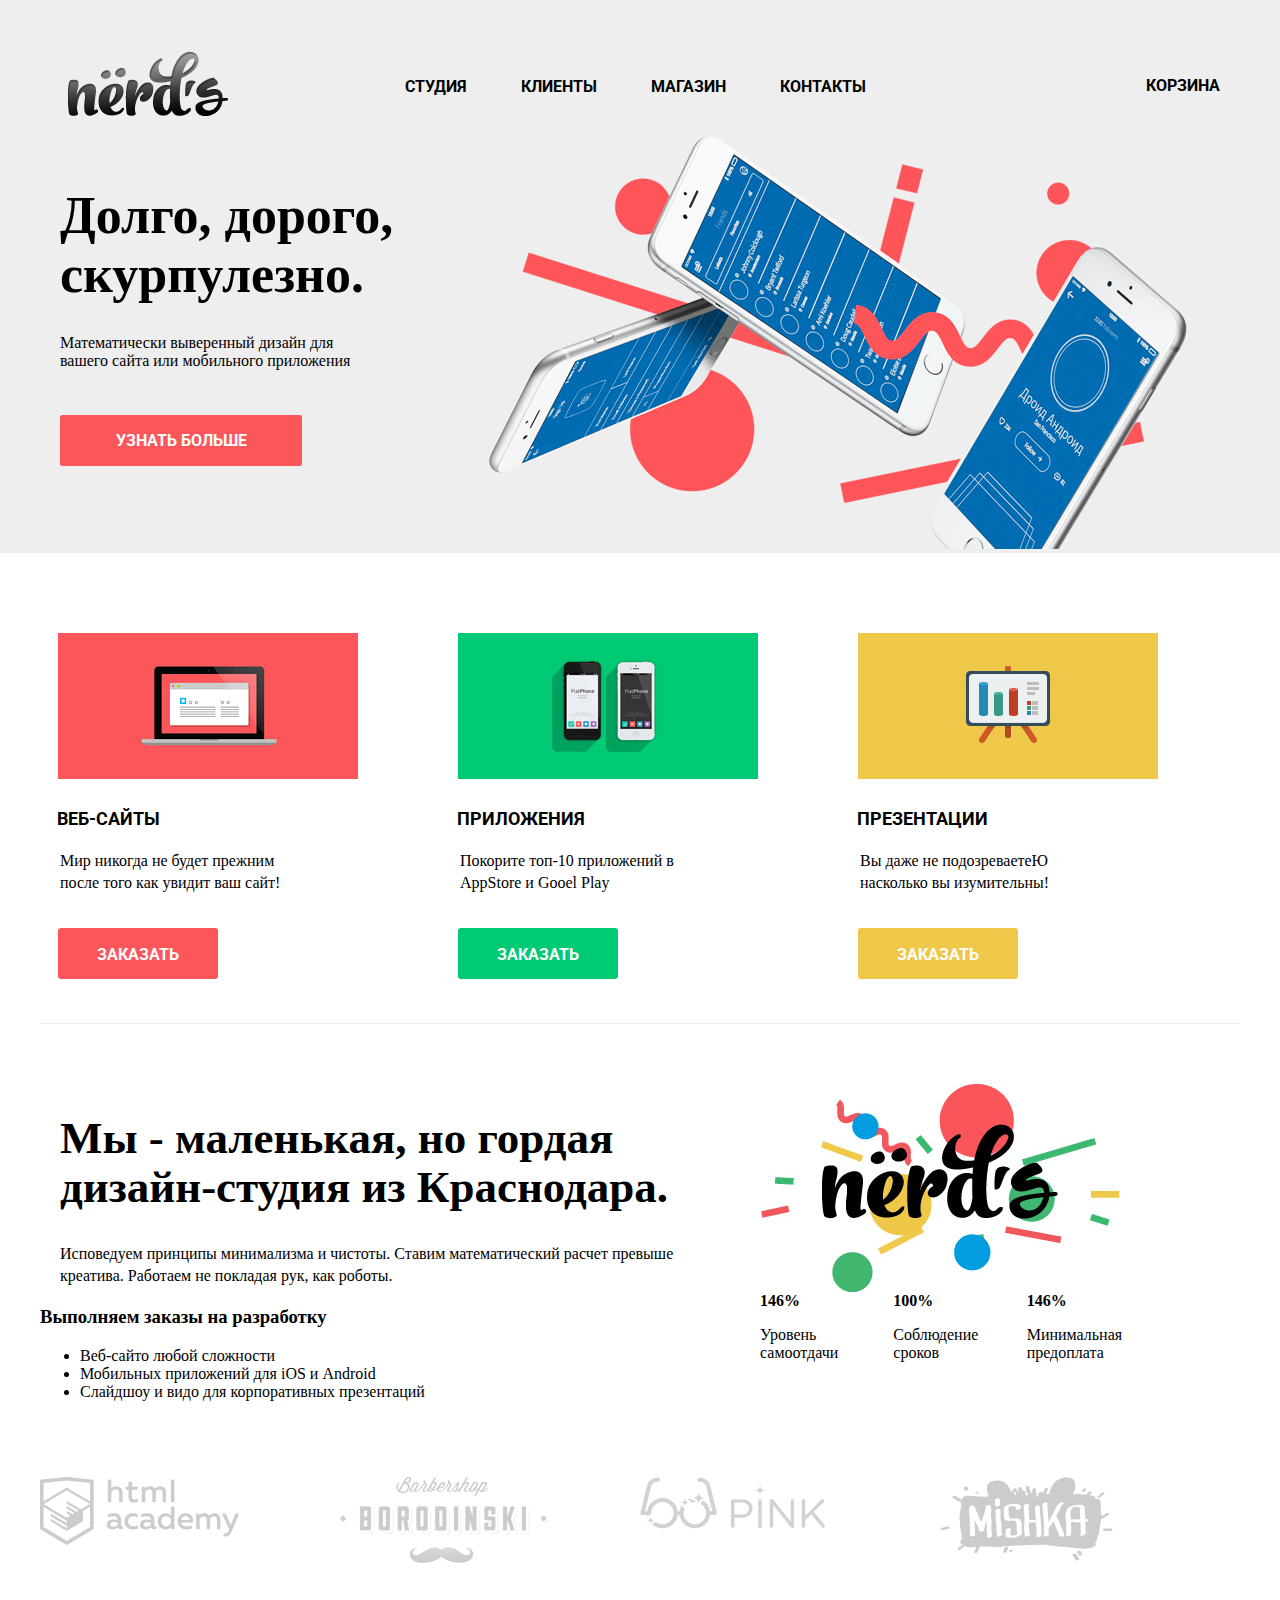
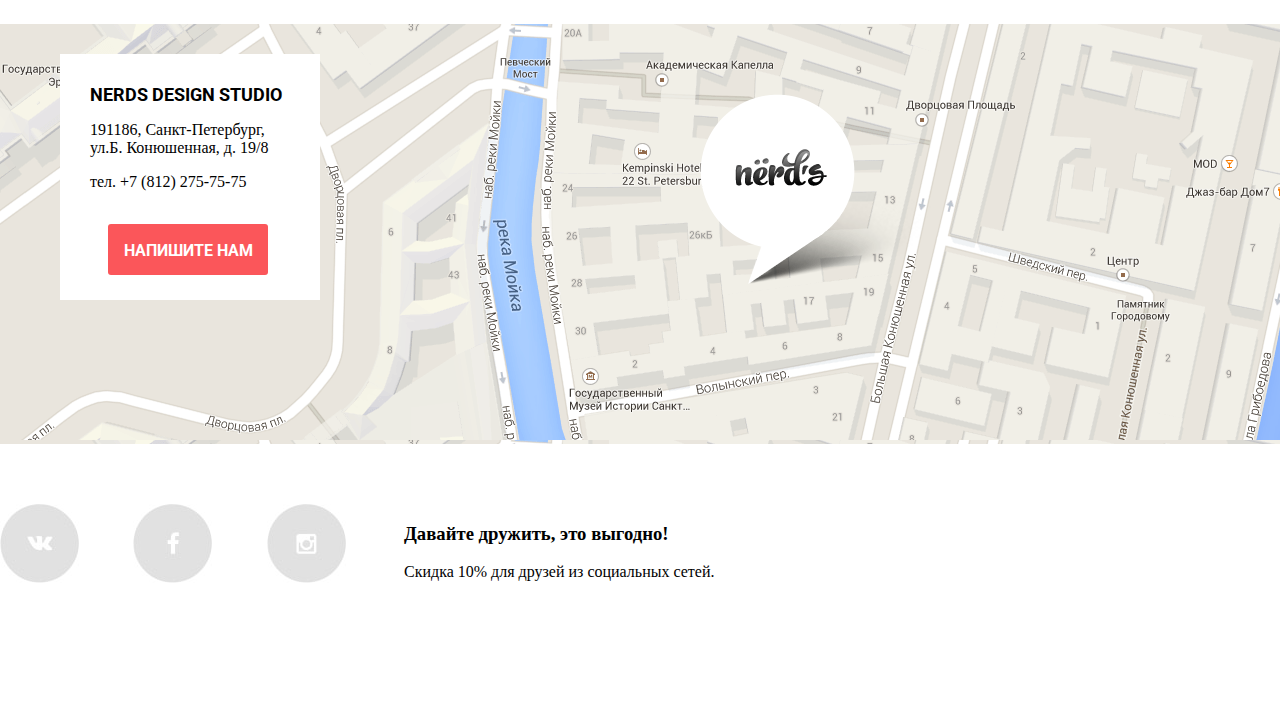
<file: index.html>
<!DOCTYPE html>
<html>
    <head>
        <title></title>
        <link href="https://fonts.googleapis.com/css?family=Roboto:400,700&amp;subset=cyrillic" rel="stylesheet">
         <link href="https://necolas.github.io/normalize.css/5.0.0/normalize.css" rel="stylesheet">
        <link rel="stylesheet" href="css/style.css">
    </head>
    <body>
        <section class="main-navigation">
            <div class="navi">
                <a class="logo">
                </a>
                <ul>
                <li>
                    <a href="#">Студия</a>
                </li>
                <li>
                    <a href="#">Клиенты</a>
                </li>
                <li>
                    <a href="catalog.html">Магазин</a>
                </li>
                <li>
                    <a href="#">Контакты</a>
                </li>
                <li>
                     <a href="#">Корзина</a>
                </li>
            </ul>
            </div>
            <div class="wrap">
               <div class="navi-item col col_3">
                    <span>Долго, дорого, скурпулезно.</span>
                    <p>Математически выверенный дизайн для вашего сайта или мобильного приложения</p>
                    <a class="more" href="#">Узнать больше</a>
                </div>
                <div class="navi-slider col col_6"><img src="/img/slide1.png" width="698" height="413" alt="">
                </div> 
            </div>
        </section>
        <section class="description wrap">
            <div class="grid">
                <div class="col col_3">
                    <img src="/img/illustration-1.png" width="300" height="146">
                    <h2>Веб-сайты</h2>
                    <p>Мир никогда не будет прежним после того как увидит ваш сайт!</p>
                    <a class="order red" href="#">Заказать</a>
                </div>
                <div class="col col_3">
                    <img src="/img/illustration-2.png" width="300" height="146">
                    <h2>Приложения</h2>
                    <p>Покорите топ-10 приложений в AppStore и Gooel Play</p>
                    <a class="order green" href="#">Заказать</a>
                </div>
                <div class="col col_3">
                    <img src="/img/illustration-3.png" width="300" height="146">
                    <h2>Презентации</h2>
                    <p>Вы даже не подозреваетеЮ насколько вы изумительны!</p>
                    <a class="order yellow" href="#">Заказать</a>
                </div>
            </div>
        </section>
        <section class="presentation wrap">
            <div class="grid">
                <div class="col col_6 presentation-item">
                    <b>Мы - маленькая, но гордая дизайн-студия из Краснодара.</b>
                    <p>Исповедуем принципы минимализма и чистоты. Ставим математический расчет превыше креатива. Работаем не покладая рук, как роботы.</p>
                    <h3>Выполняем заказы на разработку</h3>
                    <ul>
                        <li>Веб-сайто любой сложности</li>
                        <li>Мобильных приложений для iOS и Android</li>
                        <li>Слайдшоу и видо для корпоративных презентаций</li>
                    </ul>
                </div>
                <div class="col col_3 grid">
                    <img src="/img/nerds-illustration.png" width="360" height="208">
                    <p>С 2004 года любим точность во всем</p>
                    <div class="col col_3">
                        <b>146%</b>
                        <p>Уровень самоотдачи</p>
                     </div>
                    <div class="col col_3">
                        <b>100%</b>
                        <p>Соблюдение сроков</p>
                     </div>
                    <div class="col col_3">
                        <b>146%</b>
                        <p>Минимальная предоплата</p>
                     </div>
                </div>
            </div>
        </section>
        <section class="partners wrap">
            <div class="grid">
                <div class="col col_2">
                    <a class="html" href=""></a>
                </div>
                 <div class="col col_2">
                    <a class="barber" href=""></a>
                </div>
                 <div class="col col_2">
                    <a href="#" class="pink"></a>
                </div>
                 <div class="col col_2">
                    <a class="mishka" href="#"></a>
                </div>
            </div>
        </section>
        <section class="map wrap">
            <div class="adress">
               <div class="adress-item">
                   <h2>Nerds Design Studio</h2>
                    <p>191186, Санкт-Петербург,<br>
                    ул.Б. Конюшенная, д. 19/8</p>
                    <p>тел. +7 (812) 275-75-75</p>
                    <a class="order red" href="#">Напишите нам</a>
               </div>
            </div>
            <img class="map-maker" src="/img/map-marker.png" width="231" height="190">
        </section>
        <footer class="wrap">
            <div class="social col col_3 grid">
                <div class="col col_3">
                    <a href="#">
                        <img src="/img/vk-icon.jpg" width="79" height="79">
                    </a>
                </div>
                <div class="col col_3">
                    <a href="#">
                        <img src="/img/fb-icon.jpg" width="79" height="79">
                    </a>
                </div>
                <div class="col col_3">
                    <a href="#">
                        <img src="/img/insta-icon.jpg" width="79" height="79">
                    </a>
                </div>
            </div>
            <div class="footer-item col col_6">
                <h3>Давайте дружить, это выгодно!</h3>
                <p>Скидка 10% для друзей из социальных сетей.</p>
            </div>
        </footer>
    </body>
</html>
</file>
<file: css/style.css>
body    {
    margin: 0 auto;
    max-width: 1440px;
    width: 100%;
}
a  {
    font-size: 16px;
    font-weight: bold;
    font-family: "Roboto", sans-serif;
    text-decoration: none;
    text-transform: uppercase;
    color: black;
}
h2 {
    font-size: 18px;
    font-weight: bold;
    font-family: "Roboto", sans-serif;
    text-decoration: none;
    text-transform: uppercase;
    color: black;
}
.wrap    {
    width: 100%;
    max-width: 1200px;
    margin: 0 auto;
    margin-bottom: 60px;
}

.main-navigation {
    margin: 0 auto;
    padding-top: 1px;
    margin-top: -80px;
    
    width: 100%;
    max-width: 1440px;
    min-height: 300px;
    
    background: #eeeeee;
}
.main-navigation h1{
    text-align: center;
    
    font-size: 53px;
    
    padding-top: 50px;
    padding-bottom: 106px;
}
.navi   {
    
    margin: 0 auto;
    width: 100%;
    max-width: 1200px;
    margin-bottom: 40px;
    
    list-style: none;
}
.navi ul    {
    margin-top: 90px;
    
    text-align: center;
    list-style: none;
}
.navi ul li {
    list-style: none;
    display: inline-block;
    vertical-align: middle;
    margin: 0 25px;
}
.navi ul a:hover{
    color: #db575b;
}
.navi ul a:active{
    color: #a5a5a5;
}
.navi ul li:first-child {
    margin-left: 95px;
}
.navi ul li:last-child {
    float: right;
    margin-right: 20px;
}
.navi ul li .active {
    padding-bottom:  8px;
    border-bottom: 2px solid #fb565a;
}
.logo  {
    display: block;
    position: relative;
    top: 130px;
    left: 18px;
    width: 160px;
    height: 65px;
    
    padding-right: 20px;
    
    background-image: url("/img/nerds-logo.png");
    background-repeat: no-repeat;
    background-position: 50% 50%;
}
.logo:hover{
    background-image: url("/img/nerds-logo-hov.png");
    background-repeat: no-repeat;
    background-position: 50% 50%;
}
.logo:active{
    background-image: url("/img/nerds-logo-act.png");
    background-repeat: no-repeat;
    background-position: 50% 50%;
}
.navi .trash    {
    float: right;
    padding-right: 10px;
}
.col {
    display: inline-block;
    vertical-align: top;
    font-size: 16px;
}
.col_3 {
    width: 33.3333333%;
}
.grid {
    font-size: 0;
}
.description {
    min-height: 300px;
    border-bottom: 1px solid #eeeeee;
}
.col_5    {
    width: 50%;
}
.col_6 {
    width: 60%;
}
.col_4 {
    width: 40%;
}
.presentation {
    min-height: 200px;
    display: block;
}
.col_2 {
    width: 25%;
}
.adress {
    margin: 0 auto;
    width: 1440px;
    height: 420px;
    background-image: url("/img/map.png");
}
.adress-item {
    position: relative;
    top: 30px;
    left: 60px;
    width: 200px;
    background: white;
    padding: 15px 30px;
    padding-bottom: 25px;
}

.navi-item {
    margin-top: 50px;
    margin-left: 20px;
}

.navi-item span {
    font-size: 52px;
    font-weight: bold;
}

.navi-item p{
    width: 320px;
    margin-top: 30px;
    margin-bottom: 45px;
}

.more {
    display: block;
    width: 240px;
    padding-top: 15px;
    padding-bottom: 15px;
    
    color: white;
    font-size: 16px;
    font-weight: bold;
    text-align: center;
    
    background: #fb565a;
    border: 1px solid #fb565a;
    border-radius: 2px;
}
.more:hover{
    background: #c84448;
    color: #ffffff;
}
.more:active{
    background: #ba3a3d;
    color: #c96568;
}
.description .col_3 {
    display: inline-block;
    padding-top: 20px;
    
    max-width: 400px;
    min-width: 300px;
    min-height: 390px;
}
.description .col_3 img{
    width: 100%;
    max-width: 300px;
    
    margin-left: 18px;
    margin-bottom: 10px;
}
.description .col_3 h2{
    margin-left: 17px;
    padding-bottom: 5px;
}
.description .col_3 p{
    margin-left: 20px;
    padding-right: 125px;
    line-height: 1.4;
}
.navi-slider {
    margin-left: 25px;
}

.order {
    display: block;
    width: 160px;
    
    padding-top: 17px;
    margin-top: 33px;
    margin-left: 18px;
    
    color: white;
    font-size: 16px;
    
    height: 34px;
    text-align: center;
    
    border-radius: 3px;
}
.order:hover{
    color: ffffff;
}
.order.red:active{
    color: #cf7578;
}
.order.green:active{
    color: #8fc294;
}
.order.yellow:active{
    color: #ddb85d;
}

.red {
    background: #fb565a;
}
.red:hover{
    background: #c84448;
}
.red:active{
    background: #ba3a3d;
}

.green {
    background: #00ca74;
}
.green:hover {
    background: #69bb70;
}
.green:active {
    background: #5fa866;
}

.yellow {
    background: #efc84a;
}
.yellow:hover {
    background: #dcb343;
}
.yellow:active {
    background: #d5a635;
}

.presentation-item {
    display: inline-block;
}
.presentation-item b{
    display: inline-block;
    margin-left: 20px;
    padding-top: 30px;
    
    font-size: 45px;
    line-height: 1.1;
}
.presentation-item p{
    width: 650px;
    margin-top: 30px;
    margin-left: 20px;
    
    line-height: 1.4;
}
.presentation .col_3{
    
}

.map-maker {
    position: relative;
    top: -350px;
    left: 700px;
}
.map {
    display: block;
    float: left;
    height: 420px;
    width: 100%;
    max-width: 1440px;
}

.left-bar {
    display: inline-block;
    float: left;
    
    width: 100%;
    max-width: 300px;
    margin-bottom: 20px;
}
.left-bar h2{
    padding-top: 10px;
    padding-left: 15px;
}
.container {
    display: block;
    min-height: 200px;
    margin-bottom: 50px;
}
.left-bar label{
    display: inline-block;
    margin-right: 50px;
    padding: 10px;
}
.left-bar label input[type="radio"]{
    margin-right: 20px;
}
.left-bar label input[type="checkbox"]{
    margin-right: 20px;
}

.right-bar {
    max-width: 860px;
    width: 100%;
    float: right;
}
.right-bar .active{
    color: black;
}
.right-bar ul{
    margin-top: 5px;
    list-style: none;
    padding-left: 77px;
}
.right-bar ul li{
    display: inline-block;
    margin-right: 22px;
}
.right-bar ul li:first-child{
    margin-right: 264px;
}
.right-bar a{
    font-size: 14px;
    font-weight: normal;
    
    color: #b2b2b2;
}
.right-bar a:hover{
    color: #cccccc;
}
.right-bar a:active{
    color: #000000;
}

footer {
    float: left;
}

.item {
    position: relative;
    display: inline-block;
    width: 100%;
    max-width: 360px;
}
.example {
    display: inline-block;
    float: left;
    margin-top: 10px;
}
.example:hover > popup {
    display: block;
}
.popup {
    position: absolute;
    top: 385px;
    display: none;
    width: 360px;
    height: 231px;
    
    background: #eeeeee;
    
    margin-bottom: -231px;
    
    text-align: center;
}


.page {
    display: inline-block;
    padding-top: 20px;
    padding-bottom: 20px;
}
.page .page-item {
    display: inline-block;
    vertical-align: middle;
    text-align: center;
    
    margin-top: 20px;
    
    min-width: 46px;
    height: 46px;
    
    background: #eeeeee;
    border-radius: 4px;
    
    border: 4px solid #eeeeee;
}
.page-item a{
    display: block;
    padding: 15px;
    
    font-size: 16px;
    font-weight: bold;
    color: #000000;
}
.right-bar .page .page-active{
    min-width: 46px;
    height: 46px;
    background: white;
    border: 4px solid #eeeeee;
}
.page .page-item:hover{
    background: #dedede;
    border: 4px solid #dedede;
}
.page-item a:hover{
    color: #000;
}
.page .page-item:active{
    background: white;
    border: 4px solid #dedede;
}
.page-item a:active{
    color: #949494;
}

.tr-up {
    width: 0;
	height: 0;
	border-left: 6px solid transparent;
	border-right: 6px solid transparent;
	border-bottom: 12px solid #b2b2b2;
}
.tr-up:hover{
    width: 0;
	height: 0;
	border-left: 6px solid transparent;
	border-right: 6px solid transparent;
	border-bottom: 12px solid #999999;
}
.tr-up:active{
    width: 0;
	height: 0;
	border-left: 6px solid transparent;
	border-right: 6px solid transparent;
	border-bottom: 12px solid #242424;
}
.tr-down {
    width: 0;
	height: 0;
	border-left: 6px solid transparent;
	border-right: 6px solid transparent;
	border-top: 12px solid black;
}
.tr-down:hover {
    width: 0;
	height: 0;
	border-left: 6px solid transparent;
	border-right: 6px solid transparent;
	border-top: 12px solid #999999;
}
.tr-down:active {
    width: 0;
	height: 0;
	border-left: 6px solid transparent;
	border-right: 6px solid transparent;
	border-top: 12px solid #242424;
}

.html {
    display: block;
    width: 199px;
    height: 68px;
    
    background-image: url("/img/logo-1.png");
    background-repeat: no-repeat;
    background-position: 50% 50%;
}
.html:hover{
    background-image: url("/img/logo-1-hov.png");
}
.html:active{
    background-image: url("/img/logo-1-act.png");
}

.barber {
    display: block;
    width: 209px;
    height: 87px;
    
    background-image: url("/img/logo-2.png");
    background-repeat: no-repeat;
    background-position: 50% 50%;
}
.barber:hover{
    background-image: url("/img/logo-2-hov.png");
}
.barber:active{
    background-image: url("/img/logo-2-act.png");
}

.pink {
    display: block;
    width: 185px;
    height: 52px;
    
    background-image: url("/img/logo-3.png");
    background-repeat: no-repeat;
    background-position: 50% 50%;
}
.pink:hover{
    background-image: url("/img/logo-3-hov.png");
}
.pink:active{
    background-image: url("/img/logo-3-act.png");
}

.mishka {
    display: block;
    width: 173px;
    height: 84px;
    
    background-image: url("/img/logo-4.png");
    background-repeat: no-repeat;
    background-position: 50% 50%;
}
.mishka:hover{
    background-image: url("/img/logo-4-hov.png");
}
.mishka:active{
    background-image: url("/img/logo-4-act.png");
}

.vk {
    display: block;
    width: 79px;
    height: 79px;
    
    background-image: url("/img/vk-icon.jpg");
    background-repeat: no-repeat;
    background-position: 50% 50%;
}
.fb {
    display: block;
    width: 79px;
    height: 79px;
    
    background-image: url("/img/fb-icon.jpg");
    background-repeat: no-repeat;
    background-position: 50% 50%;
}
.insta {
    display: block;
    width: 79px;
    height: 79px;
    
    background-image: url("/img/insta-icon.jpg");
    background-repeat: no-repeat;
    background-position: 50% 50%;
}
.vk:hover {
    background-image: url("/img/vk-hov.png");
}
.vk:active {
    background-image: url("/img/vk-act.png");
}
.fb:hover {
    background-image: url("/img/f-hov.png");
}
.fb:active {
    background-image: url("/img/f-act.png");
}
.insta:hover {
    background-image: url("/img/in-hov.png");
}
.insta:active {
    background-image: url("/img/in-act.png");
}



.popup h2{
    padding-top: 36px;
}

.popup p{
    padding: 0 68px;
}

.popup a{
    display: inline-block;
    vertical-align: middle;
    width: 200px;
    height: 38px;
    
    padding-top: 15px;
    
    font-size: 18px;
    font-weight: bold;
    text-align: center;
    color: #fdf4f4;
    
    background: #db575a;
    border-radius: 4px;
}
</file>
